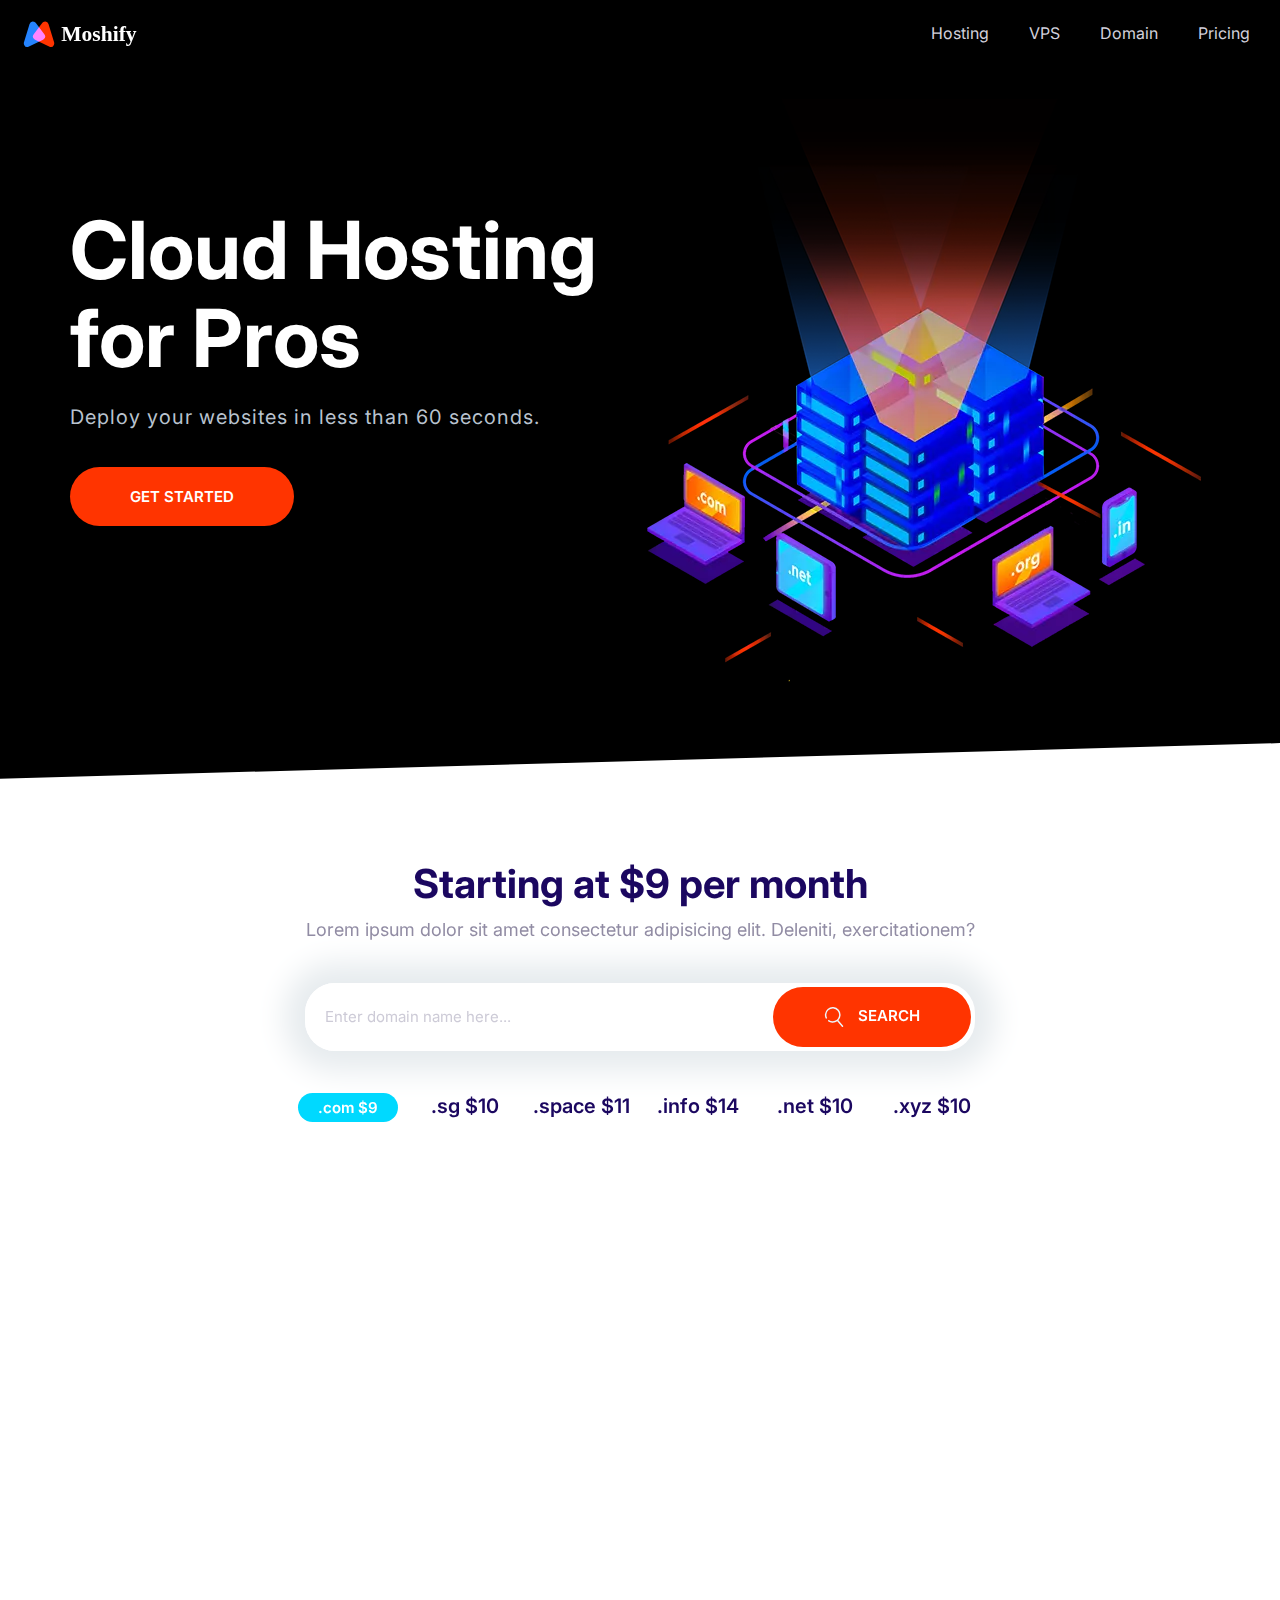
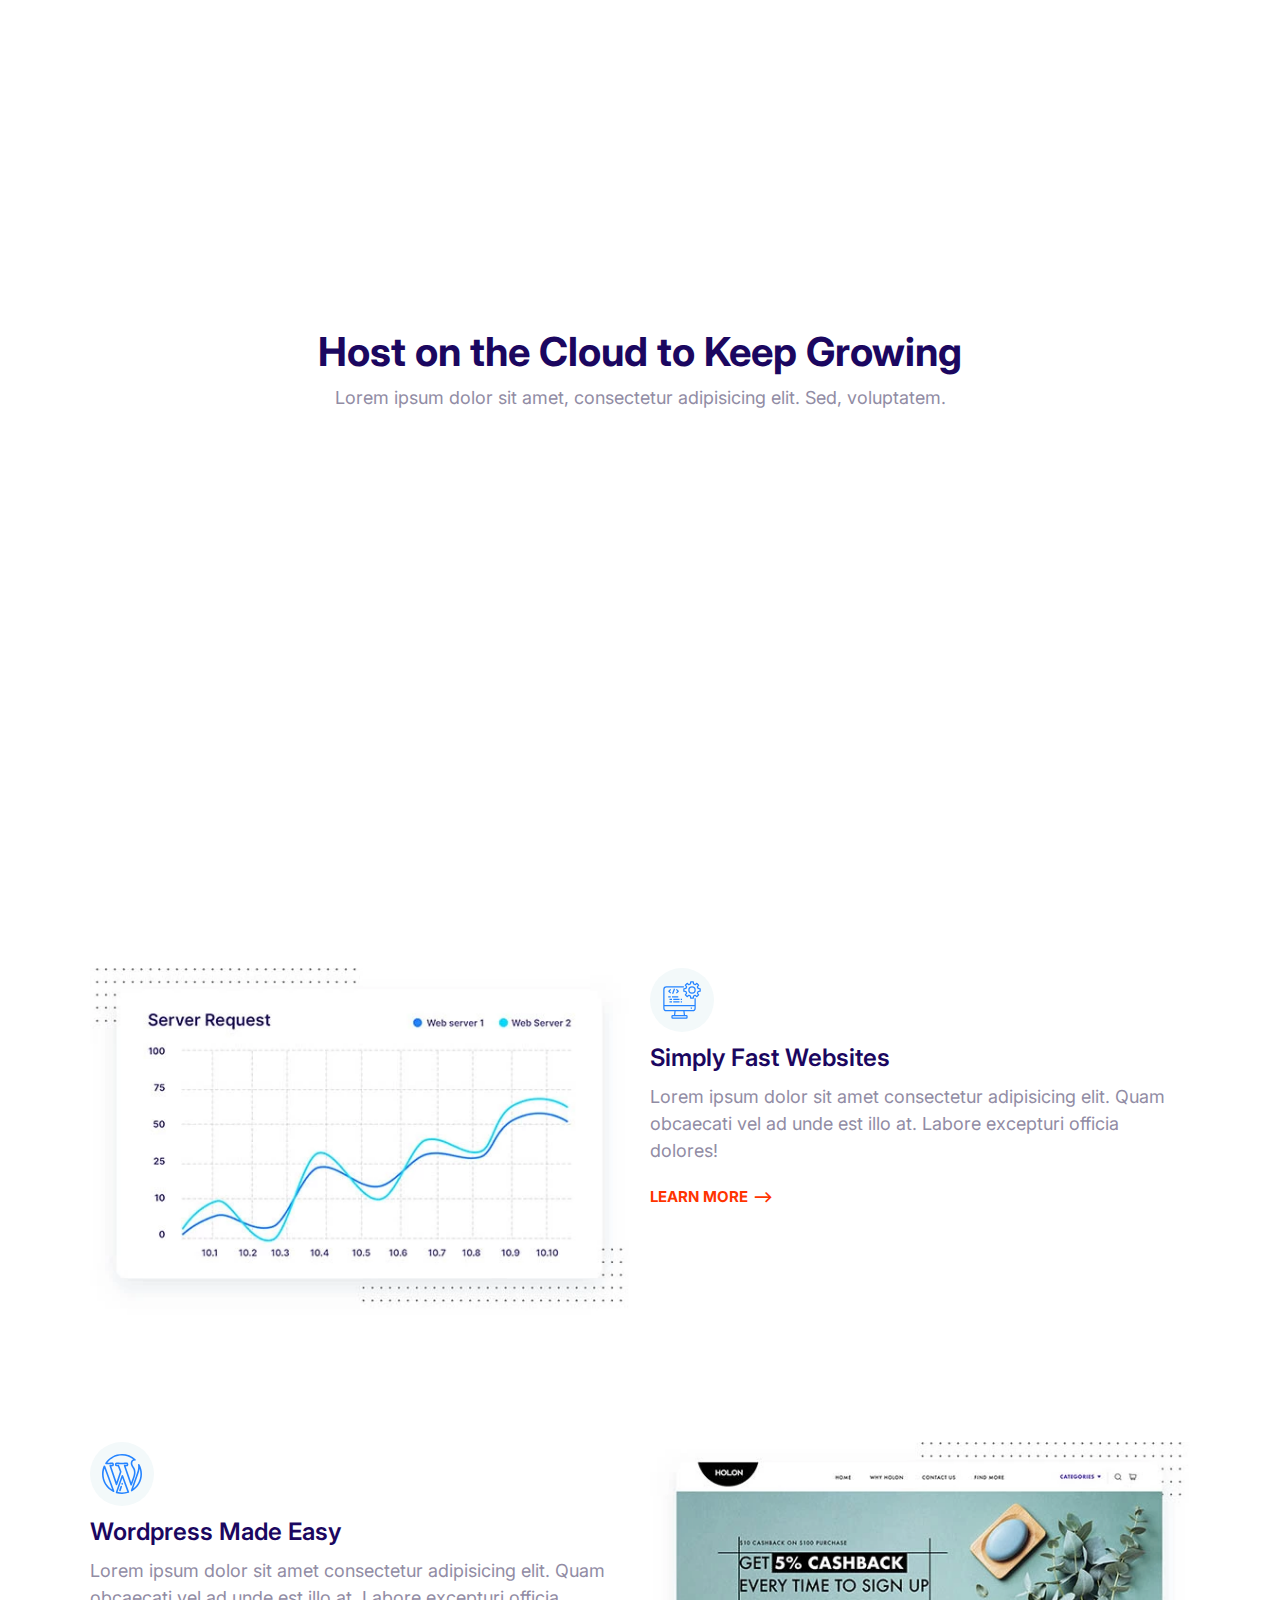
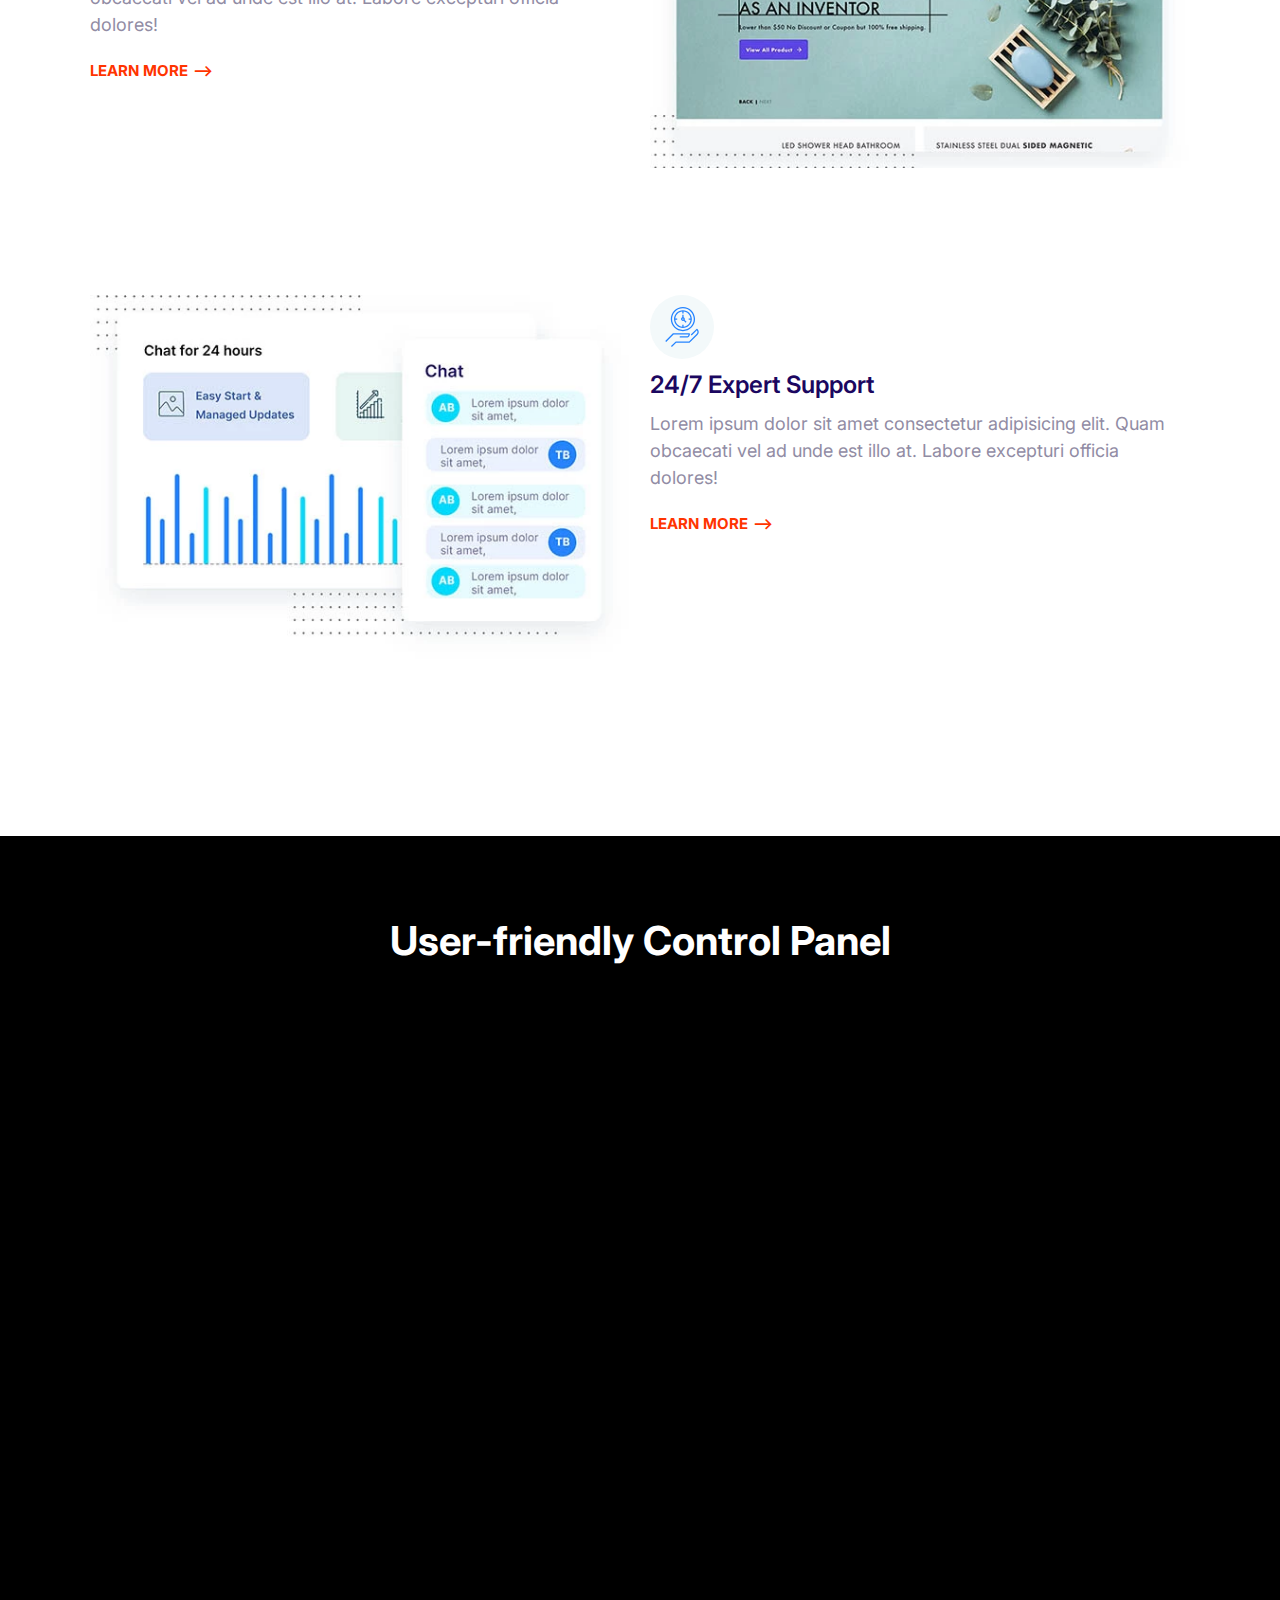
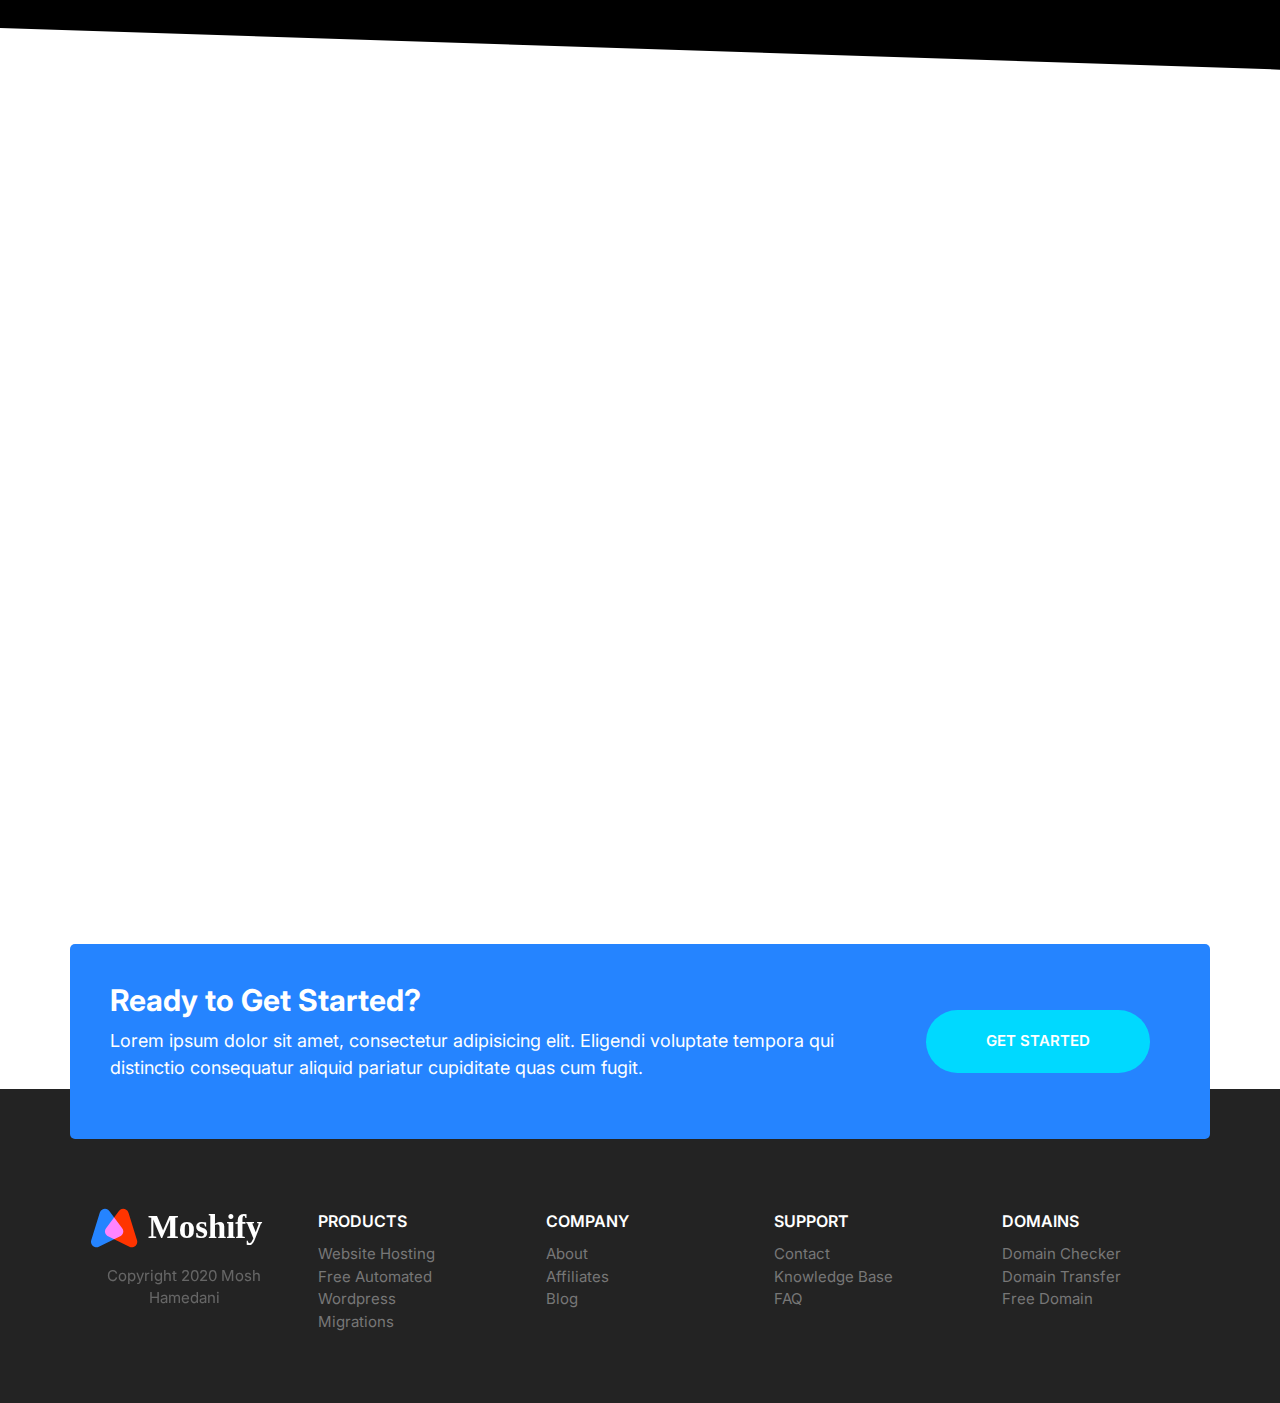
<file: index.html>
<!DOCTYPE html>
<html lang="en">
  <head>
    <meta charset="UTF-8" />
    <meta name="viewport" content="width=device-width, initial-scale=1.0" />
    <meta
      name="description"
      content="Deploy your websites in less than 60 seconds."
    />
    <meta property="og:title" content="Moshify... " />
    <meta property="og:description" content="Moshify... " />
    <meta property="og:type" content="website" />
    <meta property="og:image" content="http://" />
    <meta property="og:url" content="https://moshified.com" />
    <title>Moshify - Go Online for Just $9</title>
    <link rel="preconnect" href="https://fonts.gstatic.com" />
    <link
      href="https://fonts.googleapis.com/css2?family=Inter:wght@400;600;700&display=swap"
      rel="stylesheet"
    />
    <link rel="stylesheet" href="css/normalize.css" />
    <link rel="stylesheet" href="css/styles.css" />
    <link rel="stylesheet" href="https://unpkg.com/aos@next/dist/aos.css" />
  </head>
  <body>
    <header>
      <nav class="nav collapsible">
        <a class="nav__brand" href="/"><img src="images/logo.svg" alt="" /></a>
        <svg class="icon icon--white nav__toggler">
          <use xlink:href="images/sprite.svg#menu"></use>
        </svg>
        <ul class="list nav__list collapsible__content">
          <li class="nav__item"><a href="#">Hosting</a></li>
          <li class="nav__item"><a href="#">VPS</a></li>
          <li class="nav__item"><a href="#">Domain</a></li>
          <li class="nav__item"><a href="#">Pricing</a></li>
        </ul>
      </nav>
    </header>
    <section class="block block--dark block--skewed-left hero">
      <div class="container grid grid--1x2">
        <header class="block__header hero__content">
          <h1 data-aos="fade-right" class="block__heading">
            Cloud Hosting for Pros
          </h1>
          <p class="hero__tagline">
            Deploy your websites in less than 60 seconds.
          </p>
          <a href="" class="btn btn--accent btn--stretched">Get Started</a>
        </header>
        <picture data-aos="zoom-in">
          <source
            type="image/webp"
            srcset="images/banner.webp 1x, images/banner@2x.webp 2x"
          />
          <source
            type="image/png"
            srcset="images/banner.png 1x, images/banner@2x.png 2x"
          />
          <img class="hero__image" src="images/banner.png" alt="" />
        </picture>
      </div>
    </section>
    <section data-aos="fade-up" class="block container block-domain">
      <header class="block__header">
        <h2>Starting at $9 per month</h2>
        <p>
          Lorem ipsum dolor sit amet consectetur adipisicing elit. Deleniti,
          exercitationem?
        </p>
      </header>
      <div class="input-group">
        <input
          type="text"
          class="input"
          placeholder="Enter domain name here..."
        />
        <button class="btn btn--accent">
          <svg class="icon icon--white">
            <use xlink:href="images/sprite.svg#search"></use>
          </svg>
          Search
        </button>
      </div>
      <ul class="list block-domain__prices">
        <li><span class="badge badge--secondary">.com $9</span></li>
        <li>.sg $10</li>
        <li>.space $11</li>
        <li>.info $14</li>
        <li>.net $10</li>
        <li>.xyz $10</li>
      </ul>
    </section>
    <section data-aos="fade-up" class="block container block-plans">
      <div class="grid grid--1x3">
        <div class="plan">
          <div class="card card--secondary">
            <header class="card__header">
              <h3 class="plan__name">Entry</h3>
              <span class="plan__price">$14</span>
              <span class="plan__billing-cycle">/month</span>
              <span class="badge badge--secondary badge--small">10% OFF</span>
              <span class="plan__description">Easy start on the cloud</span>
            </header>
            <div class="card__body">
              <ul class="list list--tick">
                <li class="list__item">Unlimited Websites</li>
                <li class="list__item">Unlimited Bandwidth</li>
                <li class="list__item">100 GB SSD Sotrage</li>
                <li class="list__item">3 GB RAM</li>
              </ul>
              <button class="btn btn--outline btn--block">Buy Now</button>
            </div>
          </div>
        </div>
        <div class="plan plan--popular">
          <div class="card card--primary">
            <header class="card__header">
              <h3 class="plan__name">Entry</h3>
              <span class="plan__price">$14</span>
              <span class="plan__billing-cycle">/month</span>
              <span class="badge badge--primary badge--small">10% OFF</span>
              <span class="plan__description">Easy start on the cloud</span>
            </header>
            <div class="card__body">
              <ul class="list list--tick">
                <li class="list__item">Unlimited Websites</li>
                <li class="list__item">Unlimited Bandwidth</li>
                <li class="list__item">100 GB SSD Sotrage</li>
                <li class="list__item">3 GB RAM</li>
              </ul>
              <button class="btn btn--outline btn--block">Buy Now</button>
            </div>
          </div>
        </div>
        <div class="plan">
          <div class="card card--secondary">
            <header class="card__header">
              <h3 class="plan__name">Entry</h3>
              <span class="plan__price">$14</span>
              <span class="plan__billing-cycle">/month</span>
              <span class="badge badge--secondary badge--small">10% OFF</span>
              <span class="plan__description">Easy start on the cloud</span>
            </header>
            <div class="card__body">
              <ul class="list list--tick">
                <li class="list__item">Unlimited Websites</li>
                <li class="list__item">Unlimited Bandwidth</li>
                <li class="list__item">100 GB SSD Sotrage</li>
                <li class="list__item">3 GB RAM</li>
              </ul>
              <button class="btn btn--outline btn--block">Buy Now</button>
            </div>
          </div>
        </div>
      </div>
    </section>
    <section class="block container">
      <header class="block__header">
        <h2>Host on the Cloud to Keep Growing</h2>
        <p>
          Lorem ipsum dolor sit amet, consectetur adipisicing elit. Sed,
          voluptatem.
        </p>
      </header>
      <article class="grid grid--1x2 feature">
        <div class="feature__content" data-aos="fade-right">
          <span class="icon-container">
            <svg class="icon icon--primary">
              <use xlink:href="images/sprite.svg#easy"></use>
            </svg>
          </span>
          <h3 class="feature__heading">Super Easy to Use</h3>
          <p>
            Lorem ipsum dolor sit amet consectetur adipisicing elit. Quam
            obcaecati vel ad unde est illo at. Labore excepturi officia dolores!
          </p>
          <a href="#" class="link-arrow">Learn More</a>
        </div>
        <picture data-aos="zoom-in-left">
          <source
            type="image/webp"
            srcset="images/easy.webp 1x, images/easy@2x.webp 2x"
          />
          <source
            type="image/jpg"
            srcset="images/easy.jpg 1x, images/easy@2x.jpg 2x"
          />
          <img class="feature__image" src="images/easy@2x.jpg" alt="" />
        </picture>
      </article>
      <article class="grid grid--1x2 feature">
        <div class="feature__content">
          <span class="icon-container">
            <svg class="icon icon--primary">
              <use xlink:href="images/sprite.svg#computer"></use>
            </svg>
          </span>
          <h3 class="feature__heading">Simply Fast Websites</h3>
          <p>
            Lorem ipsum dolor sit amet consectetur adipisicing elit. Quam
            obcaecati vel ad unde est illo at. Labore excepturi officia dolores!
          </p>
          <a href="#" class="link-arrow">Learn More</a>
        </div>
        <picture>
          <source
            type="image/webp"
            srcset="images/fast.webp 1x, images/fast@2x.webp 2x"
          />
          <source
            type="image/jpg"
            srcset="images/fast.jpg 1x, images/fast@2x.jpg 2x"
          />
          <img class="feature__image" src="images/fast@2x.jpg" alt="" />
        </picture>
      </article>
      <article class="grid grid--1x2 feature">
        <div class="feature__content">
          <span class="icon-container">
            <svg class="icon icon--primary">
              <use xlink:href="images/sprite.svg#wordpress"></use>
            </svg>
          </span>
          <h3 class="feature__heading">Wordpress Made Easy</h3>
          <p>
            Lorem ipsum dolor sit amet consectetur adipisicing elit. Quam
            obcaecati vel ad unde est illo at. Labore excepturi officia dolores!
          </p>
          <a href="#" class="link-arrow">Learn More</a>
        </div>
        <picture>
          <source
            type="image/webp"
            srcset="images/wordpress.webp 1x, images/wordpress@2x.webp 2x"
          />
          <source
            type="image/jpg"
            srcset="images/wordpress.jpg 1x, images/wordpress@2x.jpg 2x"
          />
          <img class="feature__image" src="images/wordpress@2x.jpg" alt="" />
        </picture>
      </article>
      <article class="grid grid--1x2 feature">
        <div class="feature__content">
          <span class="icon-container">
            <svg class="icon icon--primary">
              <use xlink:href="images/sprite.svg#clock"></use>
            </svg>
          </span>
          <h3 class="feature__heading">24/7 Expert Support</h3>
          <p>
            Lorem ipsum dolor sit amet consectetur adipisicing elit. Quam
            obcaecati vel ad unde est illo at. Labore excepturi officia dolores!
          </p>
          <a href="#" class="link-arrow">Learn More</a>
        </div>
        <picture>
          <source
            type="image/webp"
            srcset="images/support.webp 1x, images/support@2x.webp 2x"
          />
          <source
            type="image/jpg"
            srcset="images/support.jpg 1x, images/support@2x.jpg 2x"
          />
          <img class="feature__image" src="images/support@2x.jpg" alt="" />
        </picture>
      </article>
    </section>
    <section class="block block--dark block--skewed-right block-showcase">
      <header class="block__header">
        <h2>User-friendly Control Panel</h2>
      </header>
      <div class="container grid grid--1x2">
        <picture data-aos="fade-right" class="block-showcase__image">
          <source
            type="image/webp"
            srcset="images/ipad.webp 1x, images/ipad@2x.webp 2x"
          />
          <source
            type="image/png"
            srcset="images/ipad.png 1x, images/ipad@2x.png 2x"
          />
          <img src="images/ipad.png" alt="" />
        </picture>
        <ul class="list" data-aos="fade-up">
          <li>
            <div class="media">
              <div class="media__image">
                <svg class="icon icon--primary">
                  <use xlink:href="images/sprite.svg#snap"></use>
                </svg>
              </div>
              <div class="media__body">
                <h3 class="media__title">Easy Start & Managed Updates</h3>
                <p>
                  Lorem ipsum dolor sit amet consectetur adipisicing elit.
                  Veniam quisquam, ex nostrum vero voluptates dicta excepturi
                  vel perspiciatis consequuntur ab.
                </p>
              </div>
            </div>
          </li>
          <li>
            <div class="media">
              <div class="media__image">
                <svg class="icon icon--primary">
                  <use xlink:href="images/sprite.svg#growth"></use>
                </svg>
              </div>
              <div class="media__body">
                <h3 class="media__title">Staging, GIT & WP-CLI</h3>
                <p>
                  Lorem ipsum dolor sit amet consectetur adipisicing elit.
                  Veniam quisquam, ex nostrum vero voluptates dicta excepturi
                  vel perspiciatis consequuntur ab.
                </p>
              </div>
            </div>
          </li>
          <li>
            <div class="media">
              <div class="media__image">
                <svg class="icon icon--primary">
                  <use xlink:href="images/sprite.svg#wordpress"></use>
                </svg>
              </div>
              <div class="media__body">
                <h3 class="media__title">Dynamic Caching & More</h3>
                <p>
                  Lorem ipsum dolor sit amet consectetur adipisicing elit.
                  Veniam quisquam, ex nostrum vero voluptates dicta excepturi
                  vel perspiciatis consequuntur ab.
                </p>
              </div>
            </div>
          </li>
        </ul>
      </div>
    </section>
    <section class="block" data-aos="zoom-in">
      <header class="block__header">
        <h2>What our Customers are Saying</h2>
        <p>
          Lorem ipsum dolor sit amet, consectetur adipisicing elit. Aut, ipsam.
        </p>
      </header>
      <div class="container">
        <div class="card testimonial">
          <div class="grid grid--1x2">
            <div class="testimonial__image">
              <img
                src="images/testimonial.jpg"
                alt="A happy, smiling customer"
              />
              <span class="icon-container icon-container--accent">
                <svg class="icon icon--white icon--small">
                  <use xlink:href="images/sprite.svg#quotes"></use>
                </svg>
              </span>
            </div>
            <blockquote class="quote">
              <p class="quote__text">
                Lorem, ipsum dolor sit amet consectetur adipisicing elit.
                Incidunt optio officiis dolore earum error eaque perferendis
                laudantium sed praesentium dolorum.
              </p>
              <footer>
                <div class="media">
                  <div class="media__image">
                    <svg class="icon icon--primary quote__line">
                      <use xlink:href="images/sprite.svg#line"></use>
                    </svg>
                  </div>
                  <div class="media__body">
                    <h3 class="media__title quote__author">John Smith</h3>
                    <p class="quote__organization">ABC Company</p>
                  </div>
                </div>
              </footer>
            </blockquote>
          </div>
        </div>
      </div>
    </section>
    <div class="container">
      <div class="callout callout--primary callout-signup">
        <div class="grid grid--1x2">
          <div class="callout__content">
            <h2 class="callout__heading">Ready to Get Started?</h2>
            <p>
              Lorem ipsum dolor sit amet, consectetur adipisicing elit. Eligendi
              voluptate tempora qui distinctio consequatur aliquid pariatur
              cupiditate quas cum fugit.
            </p>
          </div>
          <a href="#" class="btn btn--secondary btn--stretched">Get Started</a>
        </div>
      </div>
    </div>

    <footer class="block block--dark footer">
      <div class="container grid footer__sections">
        <section class="collapsible collapsible--expanded footer__section">
          <div class="collapsible__header">
            <h2 class="collapsible__heading footer__heading">Products</h2>
            <svg class="icon icon--white collapsible__chevron">
              <use xlink:href="images/sprite.svg#chevron"></use>
            </svg>
          </div>
          <div class="collapsible__content">
            <ul class="list">
              <li><a href="#">Website Hosting</a></li>
              <li><a href="#">Free Automated Wordpress</a></li>
              <li><a href="#">Migrations</a></li>
            </ul>
          </div>
        </section>
        <section class="collapsible footer__section">
          <div class="collapsible__header">
            <h2 class="collapsible__heading footer__heading">Company</h2>
            <svg class="icon icon--white collapsible__chevron">
              <use xlink:href="images/sprite.svg#chevron"></use>
            </svg>
          </div>
          <div class="collapsible__content">
            <ul class="list">
              <li><a href="#">About</a></li>
              <li><a href="#">Affiliates</a></li>
              <li><a href="#">Blog</a></li>
            </ul>
          </div>
        </section>
        <section class="collapsible footer__section">
          <div class="collapsible__header">
            <h2 class="collapsible__heading footer__heading">Support</h2>
            <svg class="icon icon--white collapsible__chevron">
              <use xlink:href="images/sprite.svg#chevron"></use>
            </svg>
          </div>
          <div class="collapsible__content">
            <ul class="list">
              <li><a href="#">Contact</a></li>
              <li><a href="#">Knowledge Base</a></li>
              <li><a href="#">FAQ</a></li>
            </ul>
          </div>
        </section>
        <section class="collapsible footer__section">
          <div class="collapsible__header">
            <h2 class="collapsible__heading footer__heading">Domains</h2>
            <svg class="icon icon--white collapsible__chevron">
              <use xlink:href="images/sprite.svg#chevron"></use>
            </svg>
          </div>
          <div class="collapsible__content">
            <ul class="list">
              <li><a href="#">Domain Checker</a></li>
              <li><a href="#">Domain Transfer</a></li>
              <li><a href="#">Free Domain</a></li>
            </ul>
          </div>
        </section>
        <div class="footer__brand">
          <img src="images/logo.svg" alt="" />
          <p class="footer__copyright">Copyright 2020 Mosh Hamedani</p>
        </div>
      </div>
    </footer>
    <script src="js/main.js"></script>
    <script src="https://unpkg.com/aos@next/dist/aos.js"></script>
    <script>
      AOS.init();
    </script>
  </body>
</html>
</file>
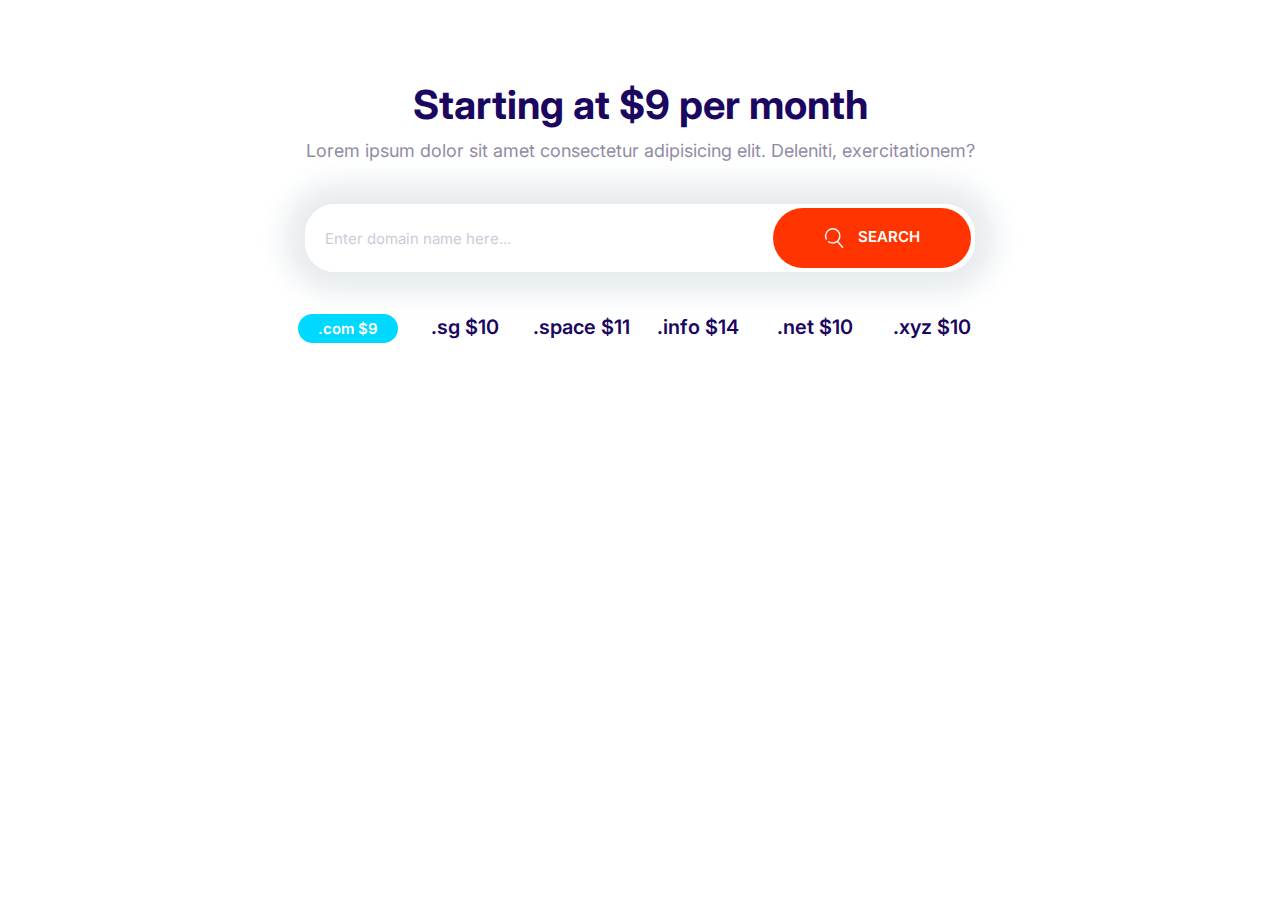
<file: playground.html>
<!DOCTYPE html>
<html lang="en">
  <head>
    <meta charset="UTF-8" />
    <meta name="viewport" content="width=device-width, initial-scale=1.0" />
    <title>Document</title>
    <link rel="preconnect" href="https://fonts.gstatic.com" />
    <link
      href="https://fonts.googleapis.com/css2?family=Inter:wght@400;600;700&display=swap"
      rel="stylesheet"
    />
    <link rel="stylesheet" href="css/normalize.css" />
    <link rel="stylesheet" href="css/styles.css" />
  </head>
  <body>
    <section class="block container block-domain">
      <header class="block__header">
        <h2>Starting at $9 per month</h2>
        <p>
          Lorem ipsum dolor sit amet consectetur adipisicing elit. Deleniti,
          exercitationem?
        </p>
      </header>
      <div class="input-group">
        <input
          type="text"
          class="input"
          placeholder="Enter domain name here..."
        />
        <button class="btn btn--accent">
          <svg class="icon icon--white">
            <use xlink:href="images/sprite.svg#search"></use>
          </svg>
          Search
        </button>
      </div>
      <ul class="list block-domain__prices">
        <li><span class="badge badge--secondary">.com $9</span></li>
        <li>.sg $10</li>
        <li>.space $11</li>
        <li>.info $14</li>
        <li>.net $10</li>
        <li>.xyz $10</li>
      </ul>
    </section>
  </body>
</html>
</file>
<file: css/styles.css>
:root {
  --color-primary: #2584ff;
  --color-secondary: #00d9ff;
  --color-accent: #ff3400;
  --color-headings: #1b0760;
  --color-body: #918ca4;
  --color-body-darker: #5c5577;
  --color-border: #ccc;
  --border-radius: 30px;
}

*,
*::after,
*::before {
  box-sizing: border-box;
}

/* Typography */
::selection {
  background: var(--color-primary);
  color: #fff;
}

html {
  font-size: 62.5%;
}

img {
  width: 100%;
}

body {
  font-family: Inter, Arial, Helvetica, sans-serif;
  font-size: 2rem;
  line-height: 1.5;
  color: var(--color-body);
}

h1,
h2,
h3 {
  color: var(--color-headings);
  margin-bottom: 1rem;
  line-height: 1.1;
}

h1 {
  font-size: 6rem;
}

h2 {
  font-size: 4rem;
}

h3 {
  font-size: 2.8rem;
  font-weight: 600;
  line-height: 1.3;
}

p {
  margin-top: 0;
}

@media screen and (min-width: 1024px) {
  body {
    font-size: 1.8rem;
  }

  h1 {
    font-size: 8rem;
  }

  h2 {
    font-size: 4rem;
  }

  h3 {
    font-size: 2.4rem;
  }
}

/* Links */
a {
  text-decoration: none;
}

.link-arrow {
  color: var(--color-accent);
  text-transform: uppercase;
  font-size: 2rem;
  font-weight: bold;
}

.link-arrow::after {
  content: '-->';
  margin-left: 5px;
  transition: margin 0.15s;
}

.link-arrow:hover::after {
  margin-left: 10px;
}

@media screen and (min-width: 1024px) {
  .link-arrow {
    font-size: 1.5rem;
  }
}

/* Badges */
.badge {
  border-radius: 20px;
  font-size: 2rem;
  font-weight: 600;
  padding: 0.5rem 2rem;
  white-space: nowrap;
}

.badge--primary {
  background: var(--color-primary);
  color: #fff;
}

.badge--secondary {
  background: var(--color-secondary);
  color: #fff;
}

.badge--small {
  font-size: 1.6rem;
  padding: 0.5rem 1.5rem;
}

@media screen and (min-width: 1024px) {
  .badge {
    font-size: 1.5rem;
  }

  .badge--small {
    font-size: 1.2rem;
  }
}

/* Lists */
.list {
  list-style: none;
  padding-left: 0;
}

.list--inline .list__item {
  display: inline-block;
  margin-right: 2rem;
}

.list--tick {
  list-style-image: url(../images/tick.svg);
  padding-left: 3rem;
  color: var(--color-headings);
}

.list--tick .list__item {
  padding-left: 0.5rem;
  margin-bottom: 1rem;
}

@media screen and (min-width: 1024px) {
  .list--tick .list__item {
    padding-left: 0;
  }
}

/* Icons */
.icon {
  width: 40px;
  height: 40px;
}

.icon--small {
  width: 30px;
  height: 30px;
}

.icon--primary {
  fill: var(--color-primary);
}

.icon--white {
  fill: #fff;
}

.icon-container {
  background: #f3f9fa;
  width: 64px;
  height: 64px;
  border-radius: 100%;
  display: inline-flex;
  justify-content: center;
  align-items: center;
}

.icon-container--accent {
  background: var(--color-accent);
}

/* Buttons */
.btn {
  border-radius: 40px;
  border: 0;
  cursor: pointer;
  font-size: 1.8rem;
  font-weight: 600;
  margin: 1rem 0;
  outline: 0;
  padding: 2rem 4vw;
  text-align: center;
  text-transform: uppercase;
  white-space: nowrap;
}

.btn .icon {
  width: 2rem;
  height: 2rem;
  margin-right: 1rem;
  vertical-align: middle;
}

.btn--primary {
  background: var(--color-primary);
  color: #fff;
}

.btn--primary:hover {
  background: #3a8ffd;
}

.btn--secondary {
  background: var(--color-secondary);
  color: #fff;
}

.btn--secondary:hover {
  background: #05cdf0;
}

.btn--accent {
  background: var(--color-accent);
  color: #fff;
}

.btn--accent:hover {
  background: #ec3000;
}

.btn--outline {
  background: #fff;
  color: var(--color-headings);
  border: 2px solid var(--color-headings);
}

.btn--outline:hover {
  background: var(--color-headings);
  color: #fff;
}

.btn--stretched {
  padding-left: 6rem;
  padding-right: 6rem;
}

.btn--block {
  width: 100%;
  display: inline-block;
}

@media screen and (min-width: 1024px) {
  .btn {
    font-size: 1.5rem;
  }
}

/* Inputs */
.input {
  border-radius: var(--border-radius);
  border: 1px solid var(--color-border);
  color: var(--color-headings);
  font-size: 2rem;
  outline: 0;
  padding: 1.5rem 3.5rem;
}

::placeholder {
  color: #cdcbd7;
}

.input-group {
  border: 1px solid var(--color-border);
  border-radius: var(--border-radius);
  display: flex;
}

.input-group .input {
  border: 0;
  flex-grow: 1;
  padding: 1.5rem 2rem;
  width: 0;
}

.input-group .btn {
  margin: 4px;
}

@media screen and (min-width: 1024px) {
  .input {
    font-size: 1.5rem;
  }
}

/* Cards */
.card {
  border-radius: 7px;
  box-shadow: 0 0 20px 10px #f3f3f3;
  overflow: hidden;
}

.card__header,
.card__body {
  padding: 2rem 7%;
}

.card--primary .card__header {
  background: var(--color-primary);
  color: #fff;
}

.card--secondary .card__header {
  background: var(--color-secondary);
  color: #fff;
}

.card--primary .badge--primary {
  background: #126de4;
}

.card--secondary .badge--secondary {
  background: #02cdf1;
}

/* Plans */
.plan {
  transition: transform 0.2s ease-out;
}

.plan__name {
  color: #fff;
  margin: 0;
  font-weight: 500;
  font-size: 2.4rem;
}

.plan__price {
  font-size: 5rem;
}

.plan__billing-cycle {
  font-size: 2rem;
  font-weight: 300;
  opacity: 0.8;
  margin-right: 1rem;
}

.plan__description {
  font-size: 2rem;
  font-weight: 300;
  letter-spacing: 1px;
  display: block;
}

.plan .list__item {
  margin-bottom: 2rem;
}

.plan--popular .card__header {
  position: relative;
}

.plan--popular .card__header::before {
  content: url(../images/popular.svg);
  width: 40px;
  display: inline-block;
  position: absolute;
  top: -6px;
  right: 5%;
}

.plan:hover {
  transform: scale(1.05);
}

.plan--popular:hover {
  transform: scale(1.15);
}

@media screen and (min-width: 1024px) {
  .plan--popular {
    transform: scale(1.1);
  }

  .plan__name {
    font-size: 1.4rem;
  }

  .plan__price {
    font-size: 5rem;
  }

  .plan__billing-cycle {
    font-size: 1.6rem;
  }

  .plan__description {
    font-size: 1.7rem;
  }
}

/* Media */
.media {
  display: flex;
  margin-bottom: 4rem;
}

.media__title {
  margin-top: 0;
}

.media__body {
  margin: 0 2rem;
}

.media__image {
  margin-top: 1rem;
}
/* Quotes */
.quote {
  font-size: 3rem;
  font-style: italic;
  color: var(--color-body-darker);
  line-height: 1.3;
}

.quote__text::before {
  content: open-quote;
}

.quote__text::after {
  content: close-quote;
}

.quote__author {
  font-size: 2rem;
  font-weight: 500;
  font-style: normal;
  margin-bottom: 0;
}

.quote__organization {
  color: var(--color-headings);
  opacity: 0.4;
  font-size: 1.5rem;
  font-style: normal;
}

.quote__line {
  position: relative;
  bottom: 10px;
}

@media screen and (min-width: 1024px) {
  .quote {
    font-size: 2rem;
  }

  .quote__author {
    font-size: 2.4rem;
  }

  .quote__organization {
    font-size: 1.6rem;
  }
}

/* Grids */
.grid {
  display: grid;
}

@media screen and (min-width: 768px) {
  .grid--1x2 {
    grid-template-columns: repeat(2, 1fr);
  }
}

@media screen and (min-width: 1024px) {
  .grid--1x3 {
    grid-template-columns: repeat(3, 1fr);
  }
}

/* Testimonials */
.testimonial {
  padding: 3rem;
}

.testimonial .quote {
  margin: 2rem 0;
  font-size: 110%;
}

.testimonial__image {
  position: relative;
  margin: 0 3rem;
}

.testimonial__image > .icon-container {
  position: absolute;
  top: 3rem;
  right: -32px;
}

@media screen and (min-width: 768px) {
  .testimonial__image {
    margin: 0;
  }

  .testimonial .quote {
    margin: 5rem 0 0 6rem;
    font-size: 120%;
    line-height: 1.5;
  }
}

/* Callouts */
.callout {
  padding: 4rem;
  border-radius: 5px;
}

.callout--primary {
  background: var(--color-primary);
  color: #fff;
}

.callout__heading {
  color: #fff;
  margin-top: 0;
  font-size: 3rem;
}

.callout .btn {
  justify-self: center;
  align-self: center;
}

.callout__content {
  text-align: center;
}

@media screen and (min-width: 768px) {
  .callout .grid--1x2 {
    grid-template-columns: 1fr auto;
  }

  .callout__content {
    text-align: left;
  }

  .callout .btn {
    justify-self: start;
    margin: 0 2rem;
  }
}

/* Collapsibles */
.collapsible__header {
  display: flex;
  justify-content: space-between;
}

.collapsible__heading {
  margin-top: 0;
  font-size: 3rem;
}

.collapsible__chevron {
  transform: rotate(-90deg);
  transition: transform 0.3s;
}

.collapsible__content {
  max-height: 0;
  overflow: hidden;
  opacity: 0;
  transition: all 0.3s;
}

.collapsible--expanded .collapsible__chevron {
  transform: rotate(0);
}

.collapsible--expanded .collapsible__content {
  max-height: 100vh;
  opacity: 1;
}

/* Blocks */
.block {
  --padding-vertical: 5rem;
  padding: var(--padding-vertical) 2rem;
}

.block__header {
  text-align: center;
  margin-bottom: 4rem;
}

.block__heading {
  margin-top: 0;
}

.block--dark {
  background: #000;
  color: #7b858b;
}

.block--dark h1,
.block--dark h2,
.block--dark h3 {
  color: #fff;
}

.block--skewed-right {
  padding-bottom: calc(var(--padding-vertical) + 4rem);
  clip-path: polygon(0% 0%, 100% 0%, 100% 100%, 0% 95%);
}

.block--skewed-left {
  padding-bottom: calc(var(--padding-vertical) + 4rem);
  clip-path: polygon(0% 0%, 100% 0%, 100% 95%, 0% 100%);
}

.container {
  max-width: 1140px;
  margin: 0 auto;
}

/* Navigation Bar */
.nav {
  background: #000;
  display: flex;
  justify-content: space-between;
  flex-wrap: wrap;
  padding: 1rem;
  align-items: center;
}

.nav__list {
  width: 100%;
  margin: 0;
}

.nav__item {
  padding: 0.5rem 2rem;
  border-bottom: 1px solid #222;
}

.nav__item:last-of-type {
  border-bottom: none;
}

.nav__item > a {
  color: #d2d0db;
  transition: color 0.3s;
}

.nav__item > a:hover {
  color: #fff;
}

.nav__toggler {
  opacity: 0.5;
  transition: box-shadow 0.15s;
  cursor: pointer;
}

.nav.collapsible--expanded .nav__toggler {
  opacity: 1;
  box-shadow: 0 0 0 3px #666;
  border-radius: 5px;
}

.nav__brand {
  transform: translateY(5px);
  width: 150px;
}

@media screen and (min-width: 768px) {
  .nav__toggler {
    display: none;
  }

  .nav__list {
    width: auto;
    display: flex;
    font-size: 1.6rem;
    max-height: 100%;
    opacity: 1;
  }

  .nav__item {
    border: 0;
  }
}

/* Hero */

.hero__tagline {
  font-size: 2rem;
  color: #b9c3cf;
  letter-spacing: 1px;
  margin: 2rem 0 5rem;
}

@media screen and (min-width: 768px) {
  .hero__content {
    text-align: left;
    align-self: center;
  }
}

@media screen and (min-width: 1024px) {
  .hero {
    padding-top: 0;
  }
}

/* Domain Block */
.block-domain .input-group {
  box-shadow: 0 0 30px 20px #e6ebee;
  border: 0;
  margin: 4rem auto;
  max-width: 670px;
}

.block-domain__prices {
  color: var(--color-headings);
  display: grid;
  grid-template-columns: repeat(2, 1fr);
  grid-template-rows: repeat(2, 6rem);
  font-size: 2rem;
  font-weight: 600;
  justify-items: center;
  max-width: 700px;
  margin: 0 auto;
}

@media screen and (min-width: 768px) {
  .block-domain__prices {
    grid-template-columns: repeat(auto-fit, minmax(10rem, 1fr));
  }
}

/* Plans Block */
.block-plans .grid {
  gap: 8rem 4rem;
}

.block-plans .card {
  max-width: 500px;
  margin: 0 auto;
}

/* Features */
.feature {
  gap: 4rem 2rem;
  margin: 12rem 0;
}

.feature:first-of-type {
  margin-top: 6rem;
}

.feature__heading {
  margin: 1rem 0;
}

@media screen and (min-width: 768px) {
  .feature:nth-of-type(even) .feature__content {
    order: 2;
  }
}

/* Showcase Block */
@media screen and (min-width: 768px) {
  .block-showcase .grid {
    grid-template-columns: 50% 50%;
  }

  .block-showcase__image {
    justify-self: end;
  }

  .block-showcase__image > img {
    width: auto;
    max-width: 700px;
  }
}

/* Footer */
.footer {
  background: #232323;
  padding-top: 10rem;
}

.footer a {
  color: #777;
  transition: color 0.3s;
}

.footer a:hover {
  color: #fff;
}

.footer__section {
  padding: 2rem;
  border-bottom: 1px solid #393939;
}

.footer__section .list {
  margin: 0;
}

.footer__heading {
  text-transform: uppercase;
  font-weight: 600;
  font-size: 2.5rem;
  line-height: 1.5;
}

.footer__brand {
  margin-top: 5rem;
  text-align: center;
}

.footer__brand img {
  max-width: 230px;
}

.footer__copyright {
  font-size: 2.1rem;
  color: #fff;
  opacity: 0.3;
}

@media screen and (min-width: 768px) {
  .footer {
    font-size: 1.5rem;
  }
  .footer__sections {
    grid-template-columns: repeat(auto-fit, minmax(10rem, 1fr));
  }

  .footer .collapsible__chevron {
    display: none;
  }

  .footer .collapsible__content {
    opacity: 1;
    max-height: 100%;
  }

  .footer__brand {
    order: -1;
    margin-top: 1rem;
  }

  .footer__copyright {
    font-size: 1.5rem;
  }

  .footer__section {
    border: 0;
  }

  .footer__heading {
    font-size: 1.6rem;
  }
}

/* Sign-up Callout */
.callout-signup {
  transform: translateY(5rem);
}
</file>
